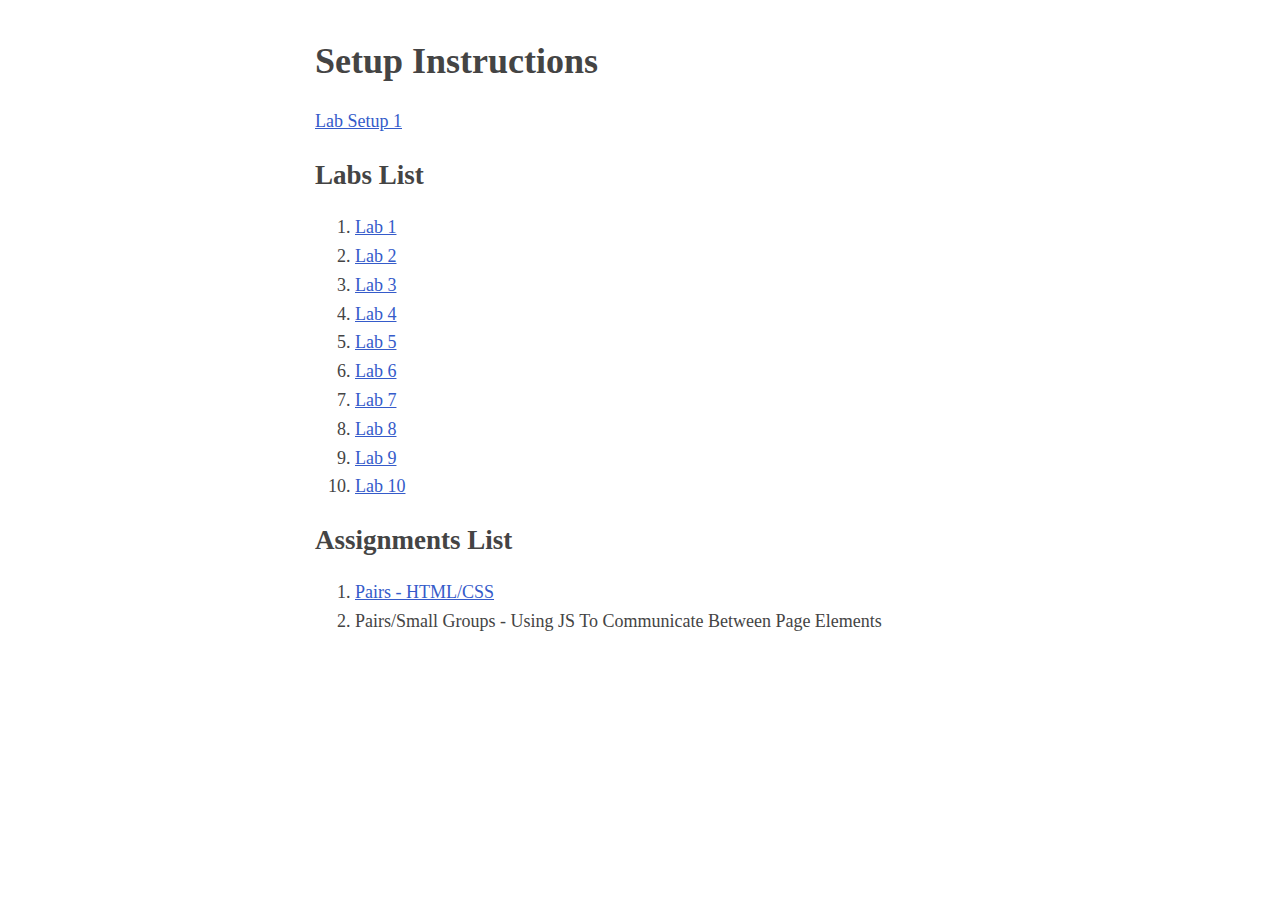
<file: public/index.html>
<html lang="en">
    <head>
        <title>Labs Index</title>
        <link rel="stylesheet" href="base_style.css">
    </head>
    <body>
        <h1>Setup Instructions</h1>
            <a href="setup_instructions.html">Lab Setup 1</a>
        <h2>Labs List</h2>
        <ol>
            <li><a href="/lab_1">Lab 1</a></li>
            <li><a href="/lab_2">Lab 2</a></li>
            <li><a href="/lab_3">Lab 3</a></li>
            <li><a href="/lab_4">Lab 4</a></li>
            <li><a href="/lab_5">Lab 5</a></li>
            <li><a href="/lab_6">Lab 6</a></li>
            <li><a href="/lab_7">Lab 7</a></li>
            <li><a href="/lab_8">Lab 8</a></li>
            <li><a href="/lab_9">Lab 9</a></li>
            <li><a href="/lab_10">Lab 10</a></li>
        </ol>
        <h2>Assignments List</h2>
        <ol>
            <li><a href="/asst-1">Pairs - HTML/CSS</a></li>
            <li>Pairs/Small Groups - Using JS To Communicate Between Page Elements</li>
        </ol>
    </body>
</html>
</file>
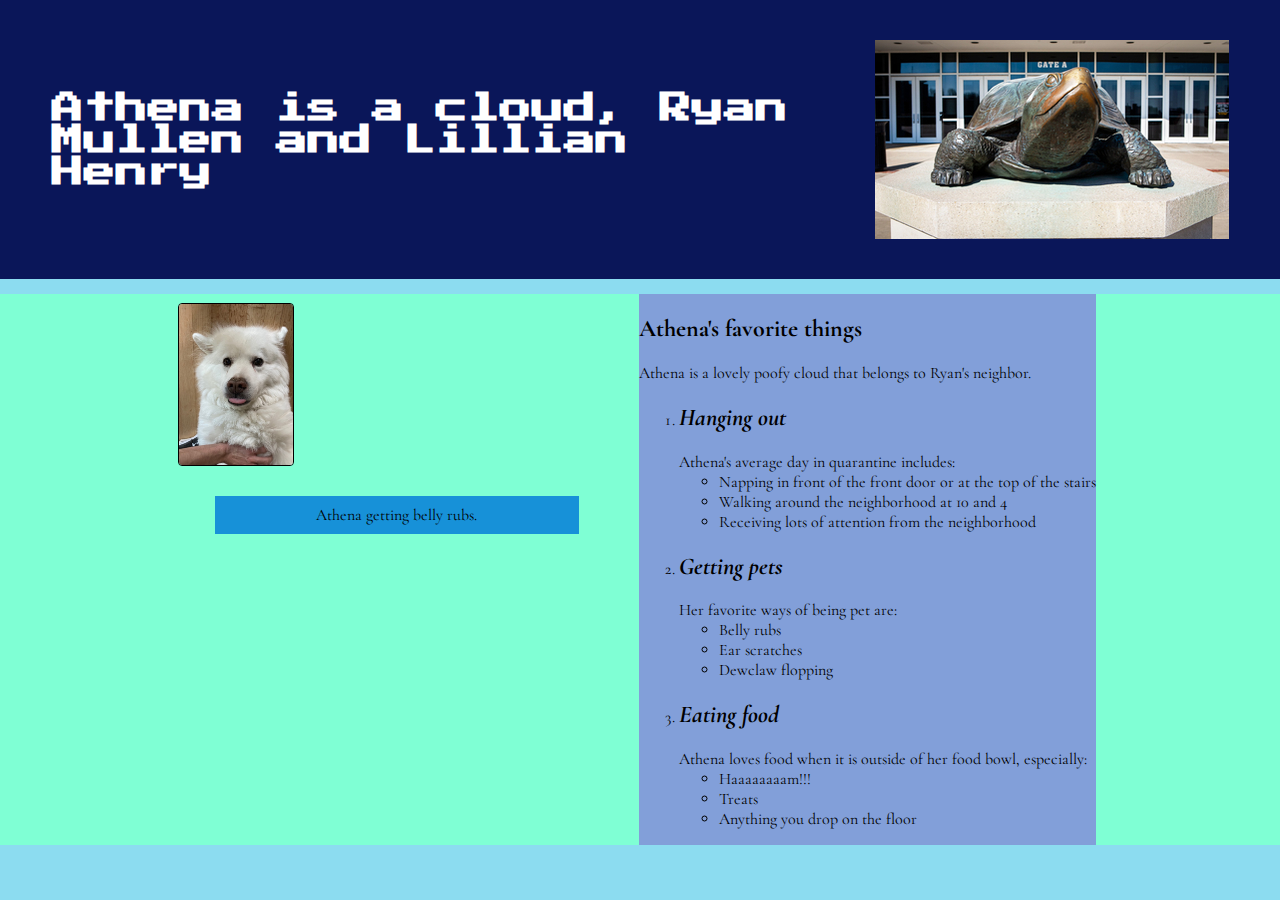
<file: public/asst-1/index.html>
<!DOCTYPE html>

<html lang="en">
  <head>
    <meta charset="utf-8">
    <link rel="stylesheet" href="styles.css">
    <link href="https://fonts.googleapis.com/css2?family=Press+Start+2P&display=swap" rel="stylesheet">
    <link href="https://fonts.googleapis.com/css2?family=Cormorant+Garamond:ital,wght@0,700;1,400&display=swap" rel="stylesheet">
    <title>Assignment 1: Ryan Mullen and Lillian Henry</title>
  </head>

  <body>

    <!-- header div -->
    <div class="header">
      <h1 class="abc">Athena is a cloud, Ryan Mullen and Lillian Henry</h1>
      <img src="asst 1 img.jpg" alt="testudo sculpture" class="testudo">
    </div>
    <!--END OF HEADER-->


    <!-- wrapper div -->
    <div class="wrapper">

      <!-- container div -->
      <div class="container">

        <!-- image and caption -->
        <div class="dog-intro">
          <img src="athena-blep-50.jpg" alt="a cloud getting belly rubs" class="athena-pic">
          <p class="caption">Athena getting belly rubs.</p>
        </div>

        <!-- first block-level div: dog bio -->
        <div class="dog-bio">

          <h2 class="top">Athena's favorite things</h2>

          <p>Athena is a lovely poofy cloud that belongs to Ryan's neighbor.</p> <!--This fixes the 'descriptive passage block' test-->

          <ol class="ordered">
            <li>
              <h2>Hanging out</h2>
              <div class="boof">Athena's average day in quarantine includes:</div> 
              <!-- ^^is this supposed to be a p tag? ^^-->
              <ul class="unordered">
                <li>Napping in front of the front door or at the top of the stairs</li>
                <li>Walking around the neighborhood at 10 and 4</li>
                <li>Receiving lots of attention from the neighborhood</li>
              </ul>

            </li>

            <li>   
              <h2>Getting pets</h2>
              <div class="boof">Her favorite ways of being pet are:</div>
              <ul class="unordered">
                <li>Belly rubs</li>
                <li>Ear scratches</li>
                <li>Dewclaw flopping</li>
              </ul>
            </li>

            <li>
              <h2>Eating food</h2>
              <div class="boof">Athena loves food when it is outside of her food bowl, especially:</div>
              <ul class="unordered">
                <li>Haaaaaaaam!!!</li>
                <li>Treats</li>
                <li>Anything you drop on the floor</li>
              </ul>
            </li>
            
          </ol>

        </div>
        <!-- end dog bio -->

      </div>
      <!-- end container -->

    </div>
    <!-- end wrapper -->

  </body>
</html>
</file>
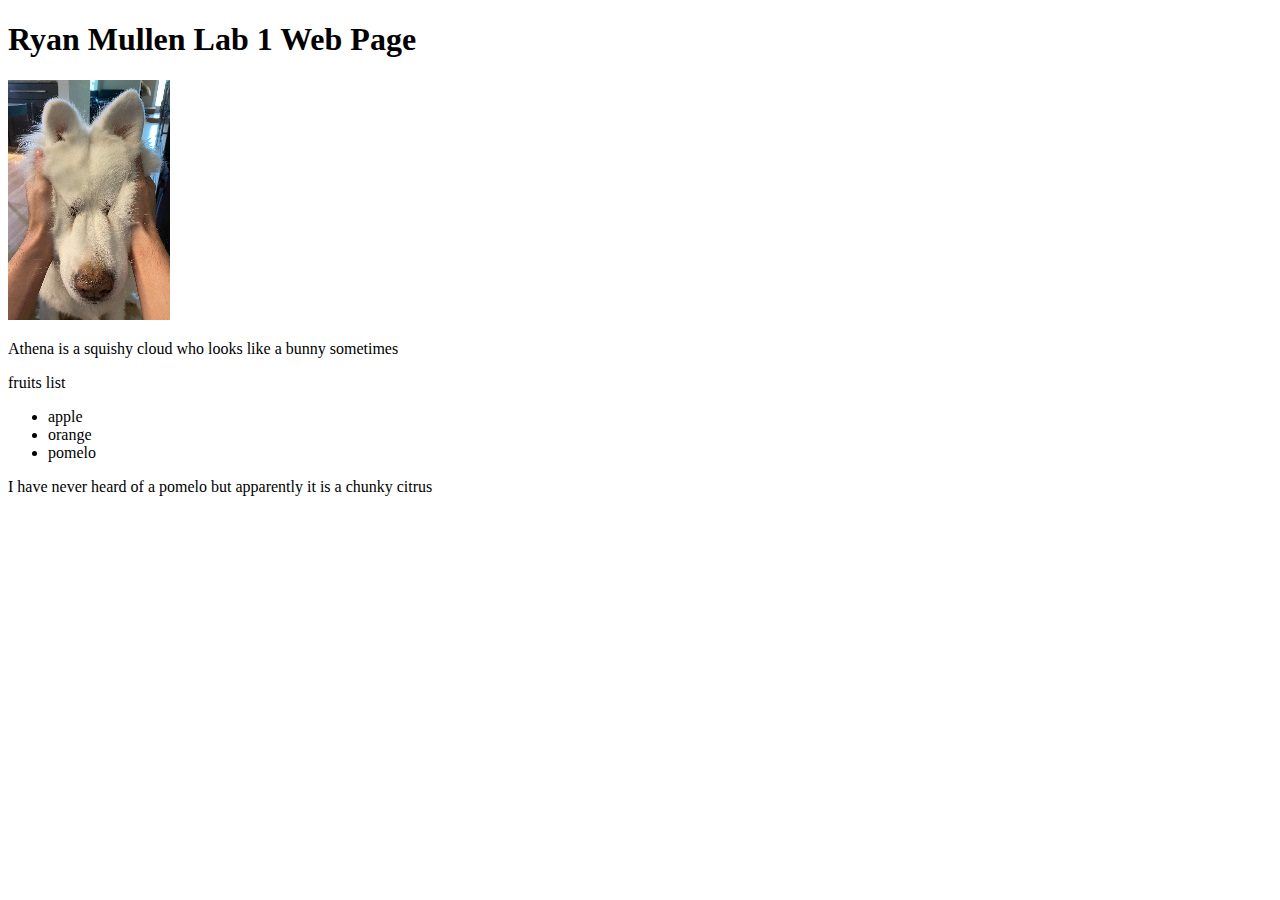
<file: public/lab_1/index.html>
<!DOCTYPE html>
<html lang="en-US">
    <head>
        <meta charset= "utf-8">
        <title>Ryan Mullen's Lab #1</title>
    </head>
    <body>
        <h1>Ryan Mullen Lab 1 Web Page</h1>
        <img src="athena-squishy-377.jpg" alt="Athena has a squishy face">
        <p>Athena is a squishy cloud who looks like a bunny sometimes</p>
        <p>fruits list</p>
            <ul>
                <li>apple</li>
                <li>orange</li>
                <li>pomelo</li>
            </ul>
        <p>I have never heard of a pomelo but apparently it is a chunky citrus</p>
    </body>
</html>
</file>
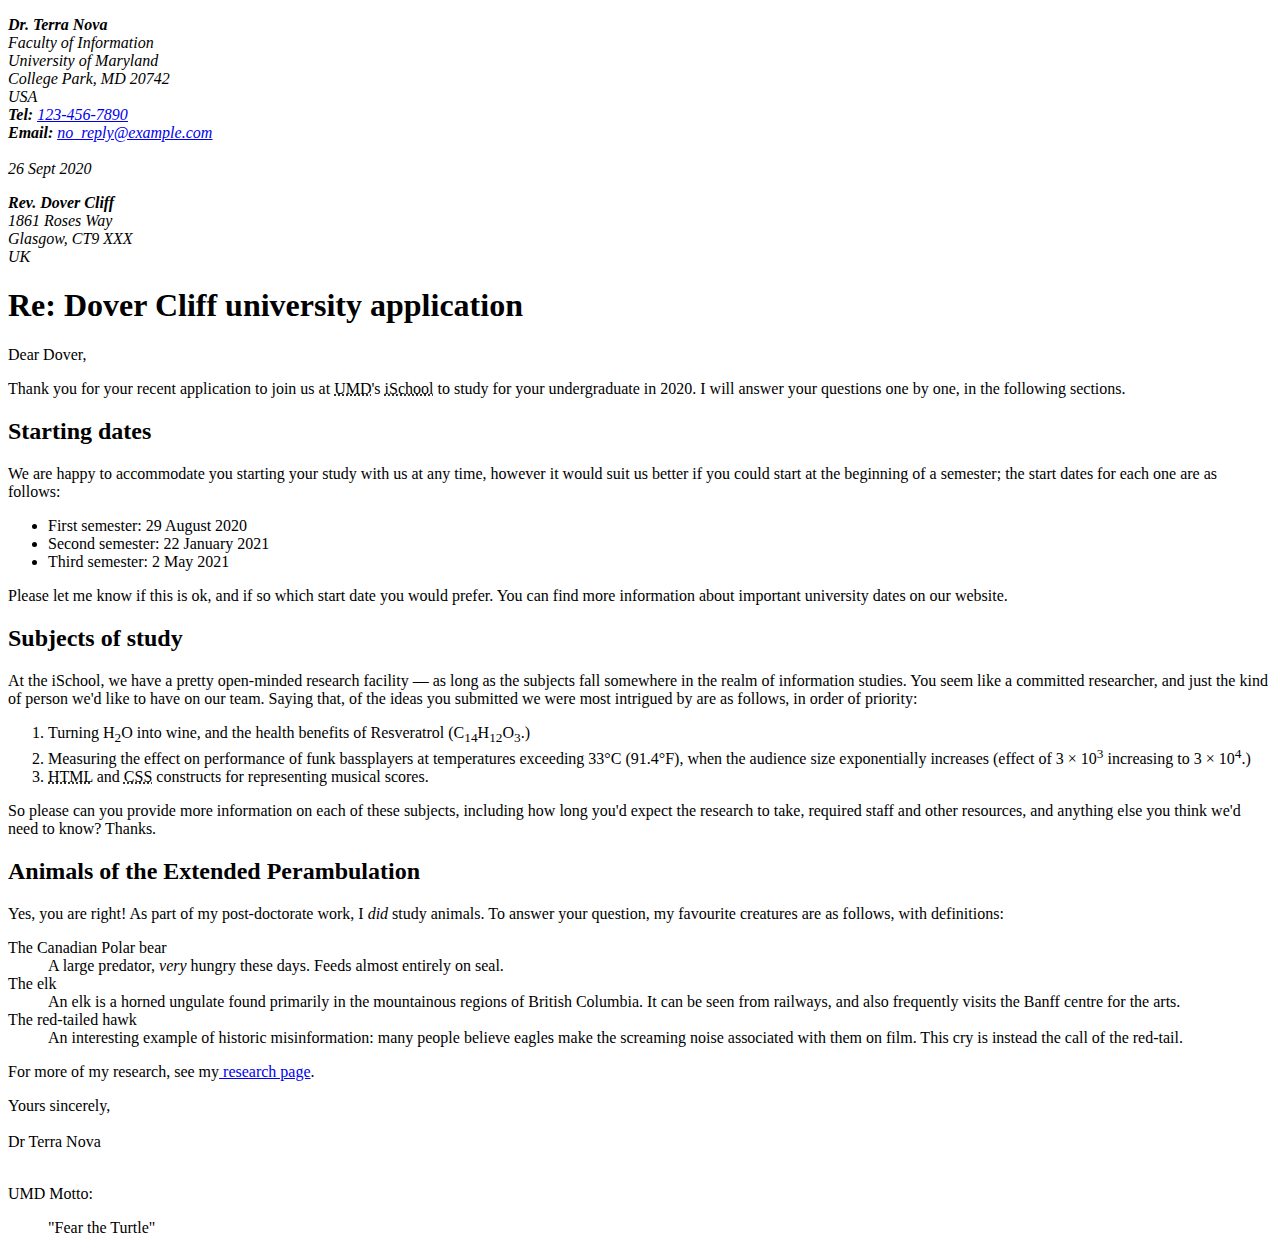
<file: public/lab_2/index.html>
<!DOCTYPE html>
<html lang="en-US">
<head>
    <meta charset="utf-8">
    <meta name="author" content="Ryan Mullen">
    <title>Ryan Mullen Lab 2</title>
</head>


<body>
    <address>
    <p>
        <strong>Dr. Terra Nova</strong><br>
        Faculty of Information<br>
        University of Maryland<br>
        College Park, MD 20742<br>
        USA<br>
        <strong>Tel: </strong><a href="tel:1234567890"><u>123-456-7890</u></a><br>
        <strong>Email: </strong><a href="mailto:no_reply@example.com"><u>no_reply@example.com</u></a><br>
      
     
    <br>
    
    <time datetime="2020-9-26">26 Sept 2020</time> <br>
    </p>
    </address> 
    
    
    <address>
        <p>
        <strong>Rev. Dover Cliff</strong><br>
        1861 Roses Way<br>
        Glasgow, CT9 XXX<br>
        UK<br>
    </p>
    </address>
    

    <h1>Re: Dover Cliff university application</h1>
    
    <p>Dear Dover,</p>
    <p>Thank you for your recent application to join us at <abbr title="University of Maryland">UMD</abbr>'s <abbr title="School of Information Studies">iSchool</abbr> to study for your undergraduate in 2020. I will answer your questions one by one, in the following sections.</p>

    <h2>Starting dates</h2>
    <p>We are happy to accommodate you starting your study with us at any time, however it would suit us better if you could start at the beginning of a semester; the start dates for each one are as follows:
    <ul>
        <li>First semester: <time datetime="2020-8-29">29 August 2020</time></li>
        <li>Second semester: <time datetime="2021-1-22">22 January 2021</time></li>
        <li>Third semester: <time datetime="2021-5-2">2 May 2021</time></li>
    </ul>
    Please let me know if this is ok, and if so which start date you would prefer.

    You can find more information about important university dates on our website.</p>

    <h2>Subjects of study</h2>
    <p>At the iSchool, we have a pretty open-minded research facility — as long as the subjects fall somewhere in the realm of information studies. You seem like a committed researcher, and just the kind of person we'd like to have on our team. Saying that, of the ideas you submitted we were most intrigued by are as follows, in order of priority:</p>

    <ol>
        <li>Turning H<sub>2</sub>O into wine, and the health benefits of Resveratrol (C<sub>14</sub>H<sub>12</sub>O<sub>3</sub>.)</li>
        <li>Measuring the effect on performance of funk bassplayers at temperatures exceeding 33°C (91.4°F), when the audience size exponentially increases (effect of 3 × 10<sup>3</sup> increasing to 3 × 10<sup>4</sup>.)</li>
        <li><abbr title="Hypertext Markup Language">HTML</abbr> and <abbr title="Cascading Style Sheets">CSS</abbr> constructs for representing musical scores.</li>
    </ol>
    
    
    <p>So please can you provide more information on each of these subjects, including how long you'd expect the research to take, required staff and other resources, and anything else you think we'd need to know? Thanks.</p>

    <h2>Animals of the Extended Perambulation</h2>
    <p>Yes, you are right! As part of my post-doctorate work, I <em>did</em> study animals. To answer your question, my favourite creatures are as follows, with definitions:
    
    <dl>
        <dt>The Canadian Polar bear</dt>
        <dd>A large predator, <em>very</em> hungry these days. Feeds almost entirely on seal.</dd>

        <dt>The elk</dt>
        <dd>An elk is a horned ungulate found primarily in the mountainous regions of British Columbia. It can be seen from railways, and also frequently visits the Banff centre for the arts.</dd>

        <dt>The red-tailed hawk</dt>
        <dd>An interesting example of historic misinformation: many people believe eagles make the screaming noise associated with them on film. This cry is instead the call of the red-tail.</dd>
    </dl>
    
    For more of my research, see my<a href="http://umd.edu" title="research page"> research page</a>.</p>
        

    <p>Yours sincerely,<br>
        <br>
    Dr Terra Nova<br>
<br>
<p>UMD Motto:</p>
<blockquote cite="http://umd.edu">"Fear the Turtle"</blockquote>
</p>
</body>

</html>
</file>
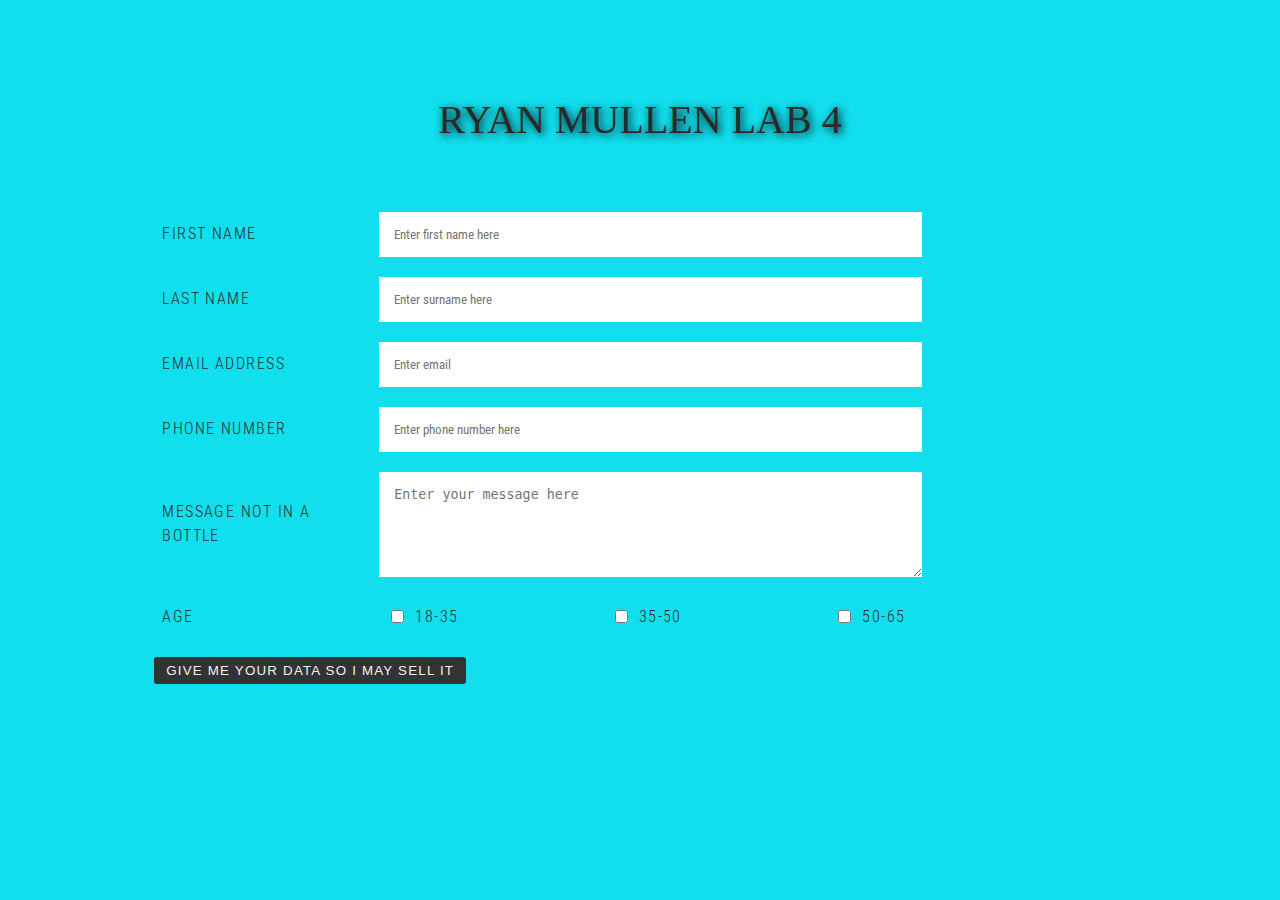
<file: public/lab_4/index.html>
<!DOCTYPE html>
<html lang="en">
  <head>
    <meta charset="utf-8">
    <title>Ryan Mullen Lab 4</title>
    <link href="https://fonts.googleapis.com/css?family=Roboto+Condensed:300|Cinzel+Decorative:700" rel="stylesheet">
    <link href="https://fonts.googleapis.com/css2?family=Grenze+Gotisch:wght@400;900&display=swap" rel="stylesheet">
    
    <link href="styles.css" rel="stylesheet">
  </head>

<body>   
    
    <div class="header">
        <h1>RYAN MULLEN LAB 4</h1>
    </div>       

    <form action="/api" method="post">
    <div class="container">  
        <ul class="flex-outer">
            <!--CITATION: https://webdesign.tutsplus.com/tutorials/building-responsive-forms-with-flexbox--cms-26767-->
            <li>
            <label for="fname">First Name</label>
            <input type="text" name="first-name" id="fname" placeholder="Enter first name here" maxlength="140">
            </li>
            
            <li>
            <label for="lname">Last Name</label>
            <input type="text" name="last-name" id="lname" placeholder="Enter surname here" maxlength="140">
            </li>
            
            <li>
            <label for="email">Email address</label>
            <input type="email" name="email" id="email" placeholder="Enter email">
            </li>

            <li>
            <label for="phone">Phone Number</label>
            <input type="tel" name ="phone" id="phone" placeholder="Enter phone number here">
            </li>

            <li>
            <label for="message">Message not in a bottle</label>
            <textarea rows="5" cols="33" name="message" id="message" placeholder="Enter your message here"></textarea>
            </li>

            <li>
                <p>Age</p>
                <ul class="flex-inner">
                  <li>
                      <input type="checkbox" id="18-35" name="age">
                      <label for="18-35">18-35</label>
                  </li>
                  <li>
                    <input type="checkbox" id="35-50" name="age">
                    <label for="35-50">35-50</label>
                  </li>
                  
                  <li>
                    <input type="checkbox" id="50-65" name="age">
                    <label for="50-65">50-65</label>
                  </li>

                </ul>
              </li>

            <li>
            <button type="submit" id="button" name ="button">GIVE ME YOUR DATA SO I MAY SELL IT</button>
            </li>
        </ul>
        </form>
    </div>
    

</body>
</html>
</file>
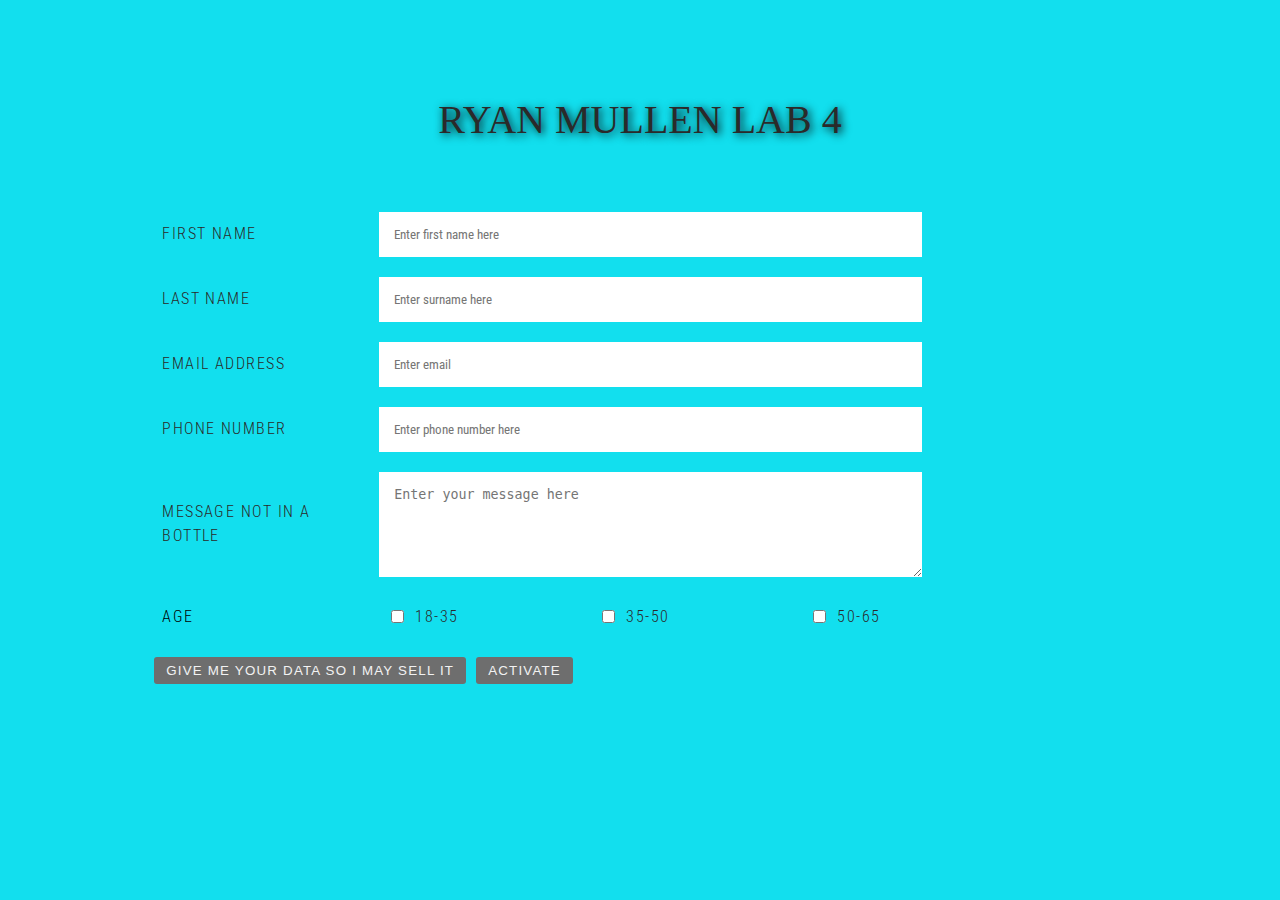
<file: public/lab_5/index.html>
<!DOCTYPE html>
<html lang="en">
  <head>
    <meta charset="utf-8">
    <title>Ryan Mullen Lab 4</title>
    <link href="https://fonts.googleapis.com/css?family=Roboto+Condensed:300|Cinzel+Decorative:700" rel="stylesheet">
    <link href="https://fonts.googleapis.com/css2?family=Grenze+Gotisch:wght@400;900&display=swap" rel="stylesheet">
    <link href="styles.css" rel="stylesheet">
  </head>

<body>   
    
    <div class="header">
        <h1>RYAN MULLEN LAB 4</h1>
    </div>       

    <form action="/api" method="post">
    <div class="container">  
        <ul class="flex-outer">
            <!--CITATION: https://webdesign.tutsplus.com/tutorials/building-responsive-forms-with-flexbox--cms-26767-->
            <li>
            <label for="fname">First Name</label>
            <input type="text" name="first-name" id="fname" placeholder="Enter first name here" maxlength="140">
            </li>
            
            <li>
            <label for="lname">Last Name</label>
            <input type="text" name="last-name" id="lname" placeholder="Enter surname here" maxlength="140">
            </li>
            
            <li>
            <label for="email">Email address</label>
            <input type="email" name="email" id="email" placeholder="Enter email">
            </li>

            <li>
            <label for="phone">Phone Number</label>
            <input type="tel" name ="phone" id="phone" placeholder="Enter phone number here">
            </li>

            <li>
            <label for="message">Message not in a bottle</label>
            <textarea rows="5" cols="33" name="message" id="message" placeholder="Enter your message here"></textarea>
            </li>

            <li>
                <p class="checkbox-list-label">Age</p>
                <ul class="flex-inner">
                  <li>
                      <input type="checkbox" id="18-35" name="age">
                      <label for="18-35">18-35</label>
                  </li>
                  <li>
                    <input type="checkbox" id="35-50" name="age">
                    <label for="35-50">35-50</label>
                  </li>
                  
                  <li>
                    <input type="checkbox" id="50-65" name="age">
                    <label for="50-65">50-65</label>
                  </li>

                </ul>
              </li>

            <li>
            <button class="button"  onClick="submission()" type="submit" id="button" name ="button">GIVE ME YOUR DATA SO I MAY SELL IT</button>
            <button class="button2" onClick="testFunction()" type="button" id="button2" name="button_2">Activate</button>
            </li>
        </ul>
        </form>
    </div>



    <script>
      
    const btn = document.querySelector('button');
    const head1 = document.querySelector('h1');
    const fruit = document.querySelector(".checkbox-list-label");
    const flexOut = document.querySelector(".flex-outer");
    const bigFruit = document.querySelectorAll(".flex-inner label");
    const fruitArr = Array.from(bigFruit);
    const pageTitle = document.querySelector('title');
    /* move stuff to Activate function */
    /* or just keep it here, who cares*/
      function testFunction() {
        fetch('/api')
        .then((response) => response.text())
        .then((response) => {
           console.log(response);
        })
        document.body.style.backgroundColor = "#0080ff";
        pageTitle.innerHTML = "Ryan Mullen, Lab 5";
        head1.innerHTML = "Lab 5 for Ryan Mullen";
        head1.style.fontFamily = "Cinzel Decorative";
        
        flexOut.style = "Margin: 0px auto;";
        flexOut.style.marginRight = "101.75px";
        flexOut.style.marginLeft = flexOut.style.marginRight;
        
        
        fruit.innerHTML = "Fruits";

        fruitArr.forEach(fruit => {
          fruitArr[0].innerHTML = "Watermelon";
          fruitArr[1].innerHTML = "Honeydew";
          fruitArr[2].innerHTML = "Durian";
        });


    }

      function submission(){
        let a = document.getElementById("fname").value;
        let b = document.getElementById("lname").value;
        let c = document.getElementById("email").value;
        let d = document.getElementById("phone").value;
        let e = document.getElementById("message").value;
        console.log(a);
        console.log(b);
        console.log(c);
        console.log(d);
        console.log(e);
      }

  </script>
    
</body>
</html>
</file>
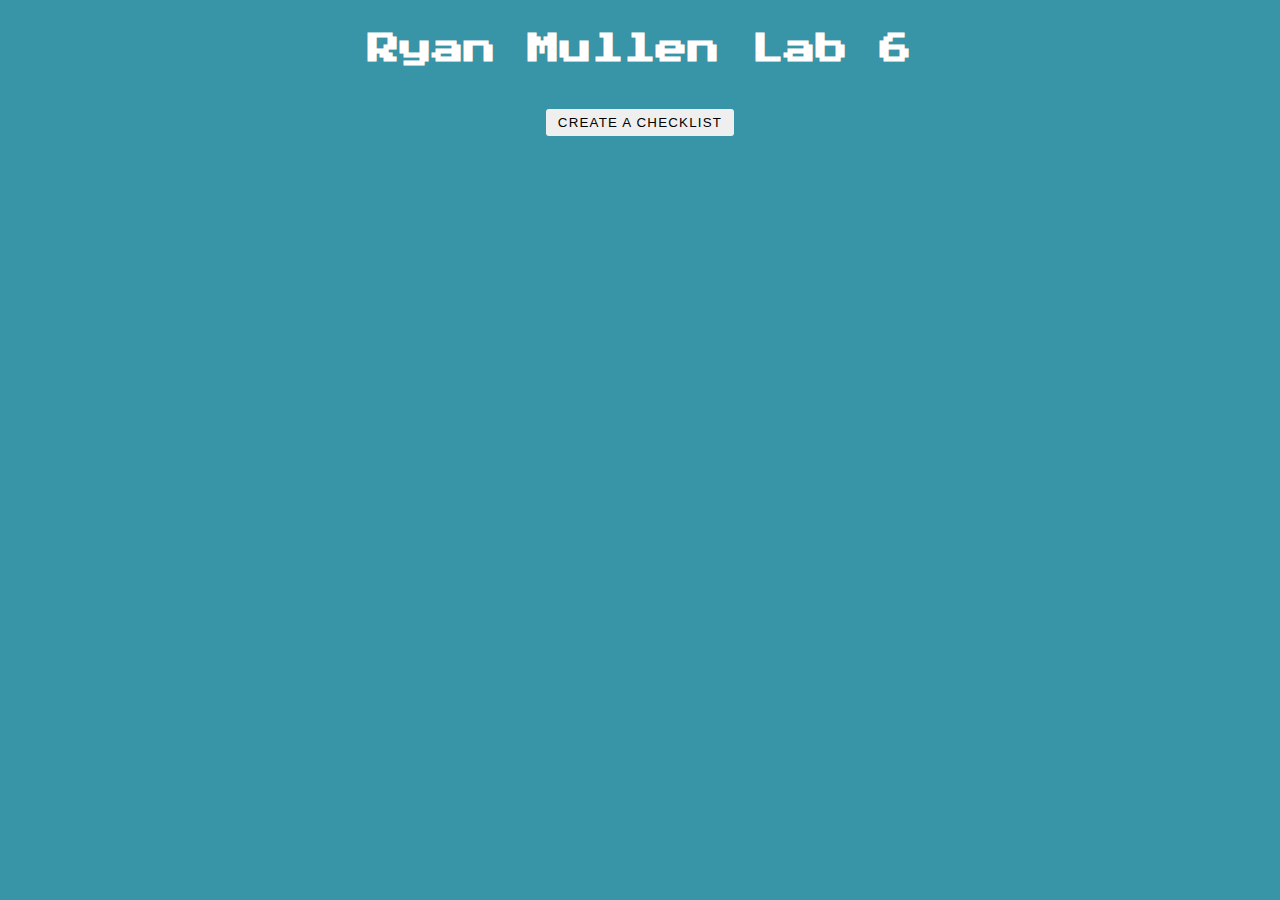
<file: public/lab_6/index.html>
<!DOCTYPE html>
<html lang="en">
  <head>
    <title>Ryan Mullen Lab 6</title>
    <link rel="stylesheet" type="text/css" href="styles.css" />
    <link href="https://fonts.googleapis.com/css2?family=Press+Start+2P&display=swap" rel="stylesheet">
    <script
      src="https://code.jquery.com/jquery-3.5.1.slim.min.js"
      integrity="sha256-4+XzXVhsDmqanXGHaHvgh1gMQKX40OUvDEBTu8JcmNs="
      crossorigin="anonymous"
    ></script>
  </head>


  <body>
    <div class = "header">
      <h1>Ryan Mullen Lab 6</h1>
    </div>

    <div class="wrapper">
      <div class="container flex-outer">
        <div class="header">
        </div>
        <form>
          <button
            type="submit"
            class="submitButton"
            name="submitButton"
          >Create A Checklist</button>
        </form>
      </div>
    </div>
    <script src="script.js"></script>
  </body>


</html>
</file>
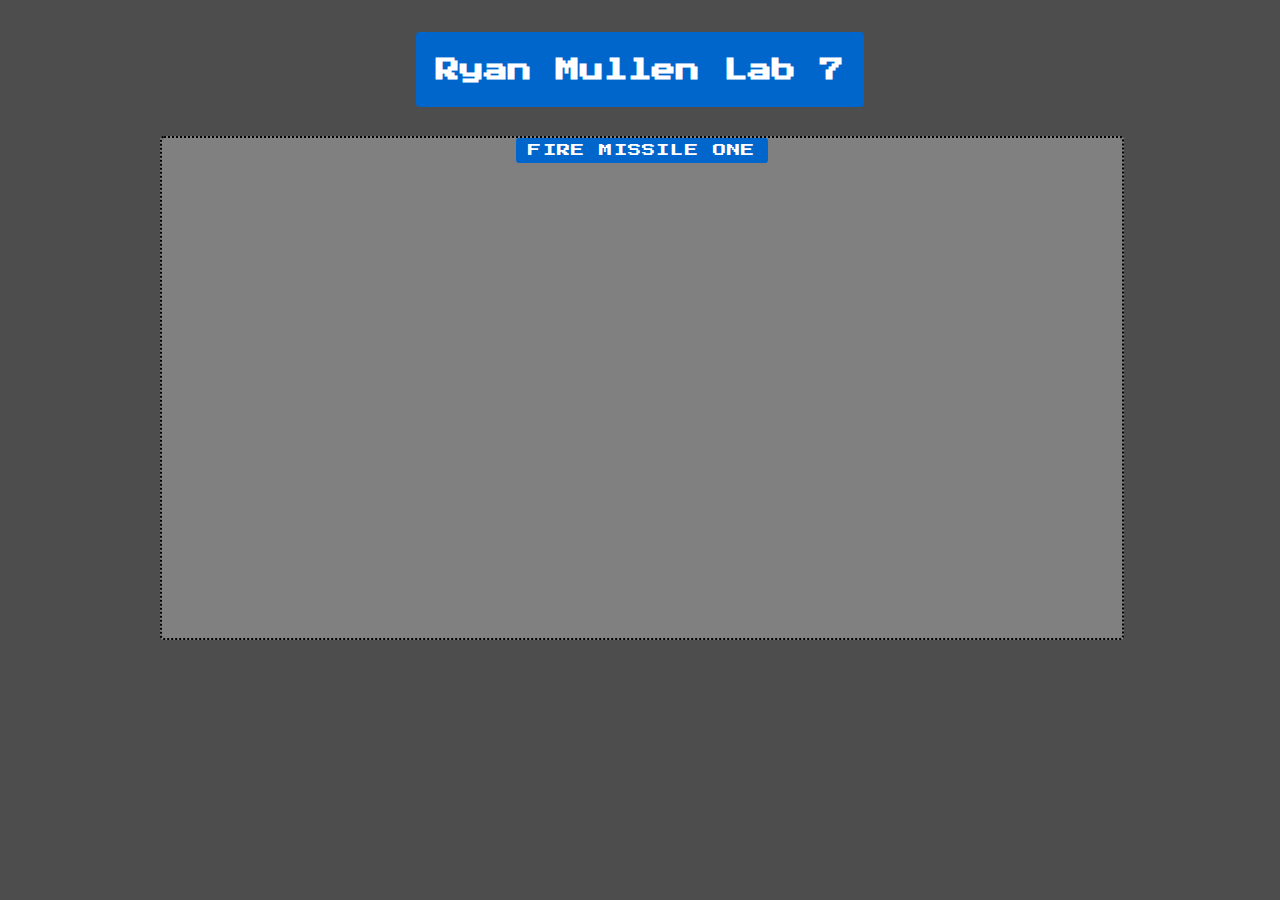
<file: public/lab_7/index.html>
<!DOCTYPE html>
<!--
    - set this up as an HTML page with correct wrapper and container
    - this is to make sure your chart isn't Huge when it appears
    - Import your stylesheet in the head
    - Import your bar chart from https://canvasjs.com/html5-javascript-bar-chart/
    - Import script.js before your body closing tag
    - add a div with an id of chartContainer


    - TRY THIS: type "doc" at the top of this file and press "tab" for Emmet autocomplete support
-->

<html lang="en">
<head>
    <meta charset="UTF-8">
    <meta name="viewport" content="width=device-width, initial-scale=1.0">
    <title>Ryan Mullen Lab 7</title>
    <link rel="stylesheet" type="text/css" href="styles.css">
    <link href="https://fonts.googleapis.com/css2?family=Press+Start+2P&display=swap" rel="stylesheet">
    <script
        src="https://code.jquery.com/jquery-3.5.1.slim.min.js"
        integrity="sha256-4+XzXVhsDmqanXGHaHvgh1gMQKX40OUvDEBTu8JcmNs="
        crossorigin="anonymous"
    ></script>
</head>


<body>
    <div class="header">
        <h1>Ryan Mullen Lab 7</h1>
    </div>
    <div class="wrapper">
        <div class="container flex-outer">
            <div class="canvasjs-chart-canvas" id="chartContainer">
                <!--chart stuff happens here-->
                <form>
                    <button
                      type="submit"
                      class="submitButton"
                      name="submitButton"
                    >FIRE MISSILE ONE</button>
                  </form>
            </div>
        </div>
    </div>
    <script src="canvasjs.min.js"></script>
    <script src="script.js"></script>
</body>
</html>
</file>
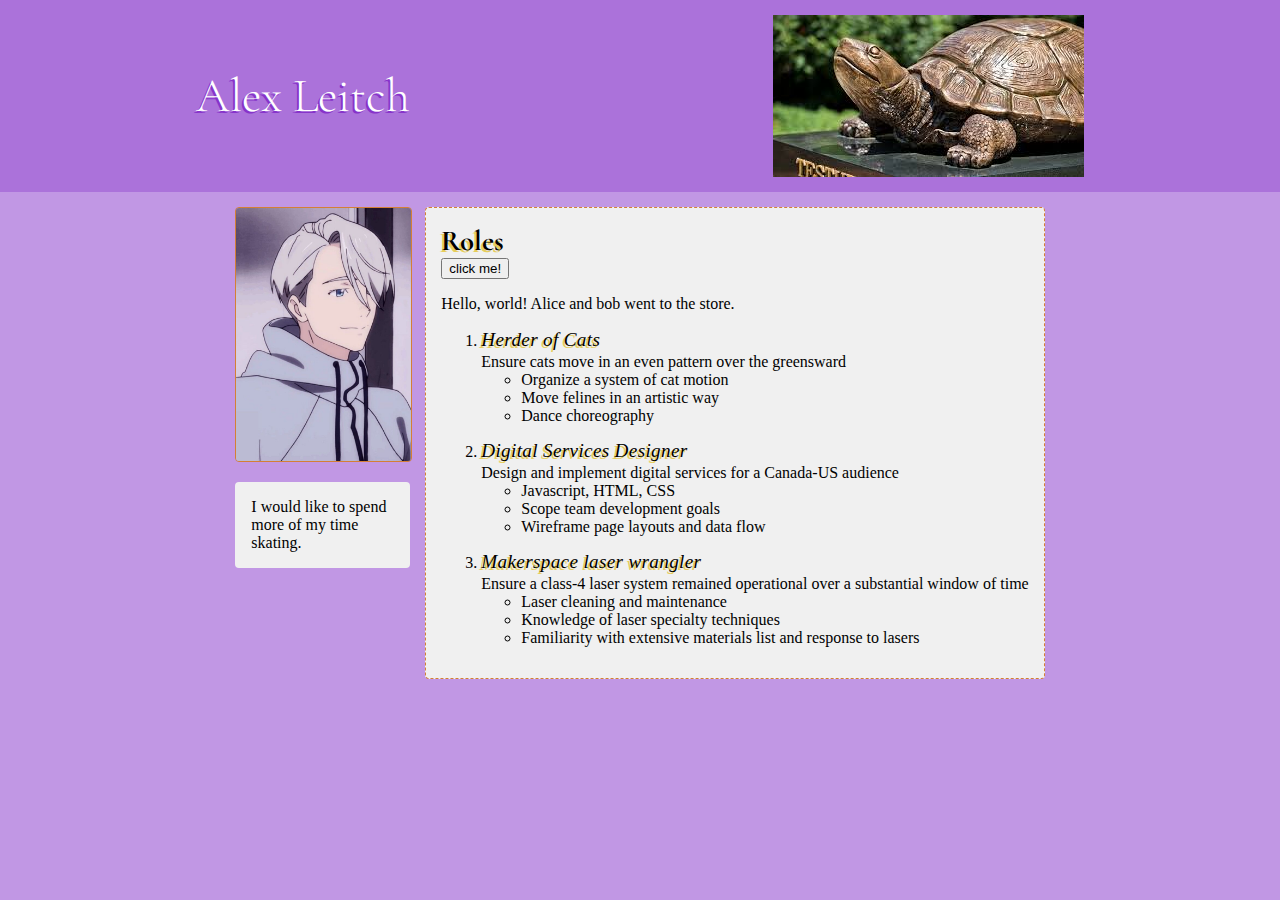
<file: public/answer_key/asst-1/index.html>
<!DOCTYPE html>
<html lang="en">

<head>
    <title>Alex Leitch demo resume</title>
    <link rel="stylesheet" type="text/css" href="styles.css" />
    <link href="https://fonts.googleapis.com/css2?family=Cormorant+Garamond:ital,wght@0,300;1,600&family=Sansita+Swashed:wght@300;700&display=swap" rel="stylesheet">
</head>

<body>
    <div class="header">
        <h1>Alex Leitch</h1>
        <img class="logo" src="testudo.jpeg" alt="The UMD tortoise"/>
    </div>
    <div class="wrapper">
        <div class="container">
            <div class="one">
                <img class="image" src="viktor.jpg" alt="Viktor, a character from Yuri on Ice"/>
                <p>I would like to spend more of my time skating.</p>
            </div>
            <div class="two">
                <h2 class="rolesTitle">Roles</h2>
                <button type="button" onclick="clickMe()">click me!</button>
                <p>
                    Hello, world! Alice and bob went to the store.
                </p>
                <ol>
                    <li>
                        <h2 class="jobtitle">Herder of Cats</h2>
                        <div class="jobdesc">Ensure cats move in an even pattern over the greensward</div>
                        <ul class="resp">
                            <li>Organize a system of cat motion</li>
                            <li>Move felines in an artistic way</li>
                            <li>Dance choreography</li>
                        </ul>
                    </li>
                    <li>
                        <h2 class="jobtitle">Digital Services Designer</h2>
                        <div class="jobdesc">Design and implement digital services for a Canada-US audience</div>
                        <ul class="resp">
                            <li>Javascript, HTML, CSS</li>
                            <li>Scope team development goals</li>
                            <li>Wireframe page layouts and data flow</li>
                        </ul>
                    </li>
                    <li>
                        <h2 class="jobtitle">Makerspace laser wrangler</h2>
                        <div class="jobdesc">Ensure a class-4 laser system remained operational over a substantial
                            window of
                            time</div>
                        <ul class="resp">
                            <li>Laser cleaning and maintenance</li>
                            <li>Knowledge of laser specialty techniques</li>
                            <li>Familiarity with extensive materials list and response to lasers</li>
                        </ul>
                    </li>
                </ol>

            </div>
        </div>
    </div>
    <script>
        function clickMe() {
            const RolesHeader = document.querySelector('.rolesTitle');
            console.log(RolesHeader);
            RolesHeader.innerHTML ="<h3>Hello World </h3>";
        }
    </script>
</body>

</html>
</file>
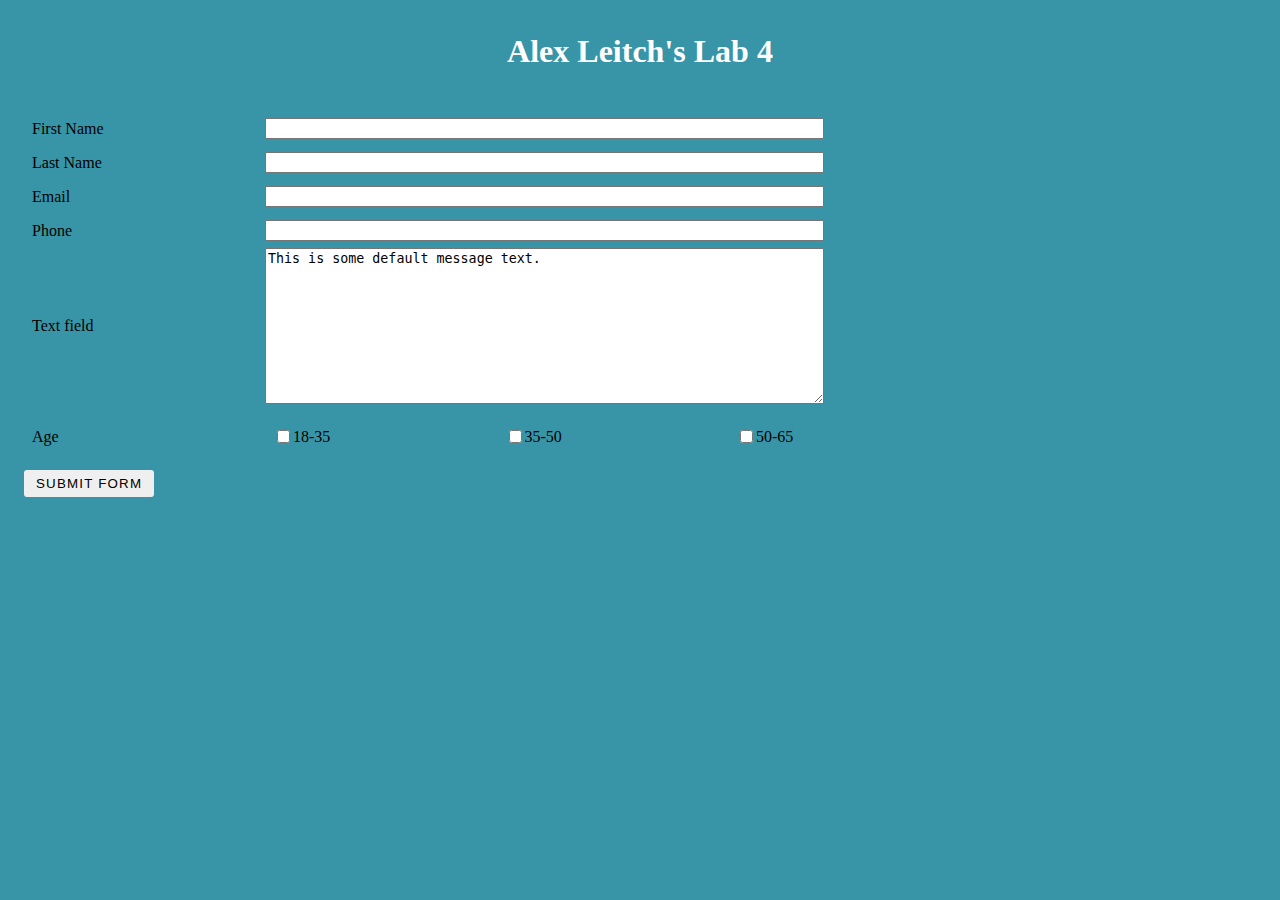
<file: public/answer_key/lab_4/index.html>
<!DOCTYPE html>
<html lang="en">
<head>
    <title>Alex Leitch's Lab 4</title>
    <link rel="stylesheet" type="text/css" href="styles.css" />
</head>
<body>
    <div class="wrapper">
        <div class="container">
            <div class="header">
                <h1>Alex Leitch's Lab 4</h1>
            </div>
            <form action="/api" method="post">
                <ul class="flex-outer">
                    <li><label for="fname">First Name</label>
                        <input type="text" name="first-name" id="fname"></li>
                    <li><label for="lname">Last Name</label>
                        <input type="text" name="last-name" id="lname"></li>
                    <li><label for="email">Email</label>
                        <input type="email" name="email" id="email"></li>
                    <li><label for="phone">Phone</label>
                        <input type="tel" name="phone" id="phone"></li>
                    <li><label for="message">Text field</label>
                        <textarea name="message" id="message" cols="33" rows="10">This is some default message text.</textarea></li>
                    <li>
                        <p>
                            Age
                        </p>
                        <ul class='flex-inner'>
                            <li><input type="checkbox" id="eighteen-thirtyfive" name="age">
                                <label for="eighteen-thirtyfive">18-35</label></li>
                            <li><input type="checkbox" id="thirtyfive-fifty" name="age">
                                <label for="thirtyfive-fifty">35-50</label></li>
                            <li><input type="checkbox" id="fifty-sixtyfive" name="age">
                                <label for="fifty-sixtyfive">50-65</label></li>
                        </ul>
                    </li>
                    <li>
                        <button class="button" id="submit_button" name="submit_button" type="submit">Submit form</button>
                    </li>
                </ul>
            </form>
        </div>
    </div>
</body>
</html>
</file>
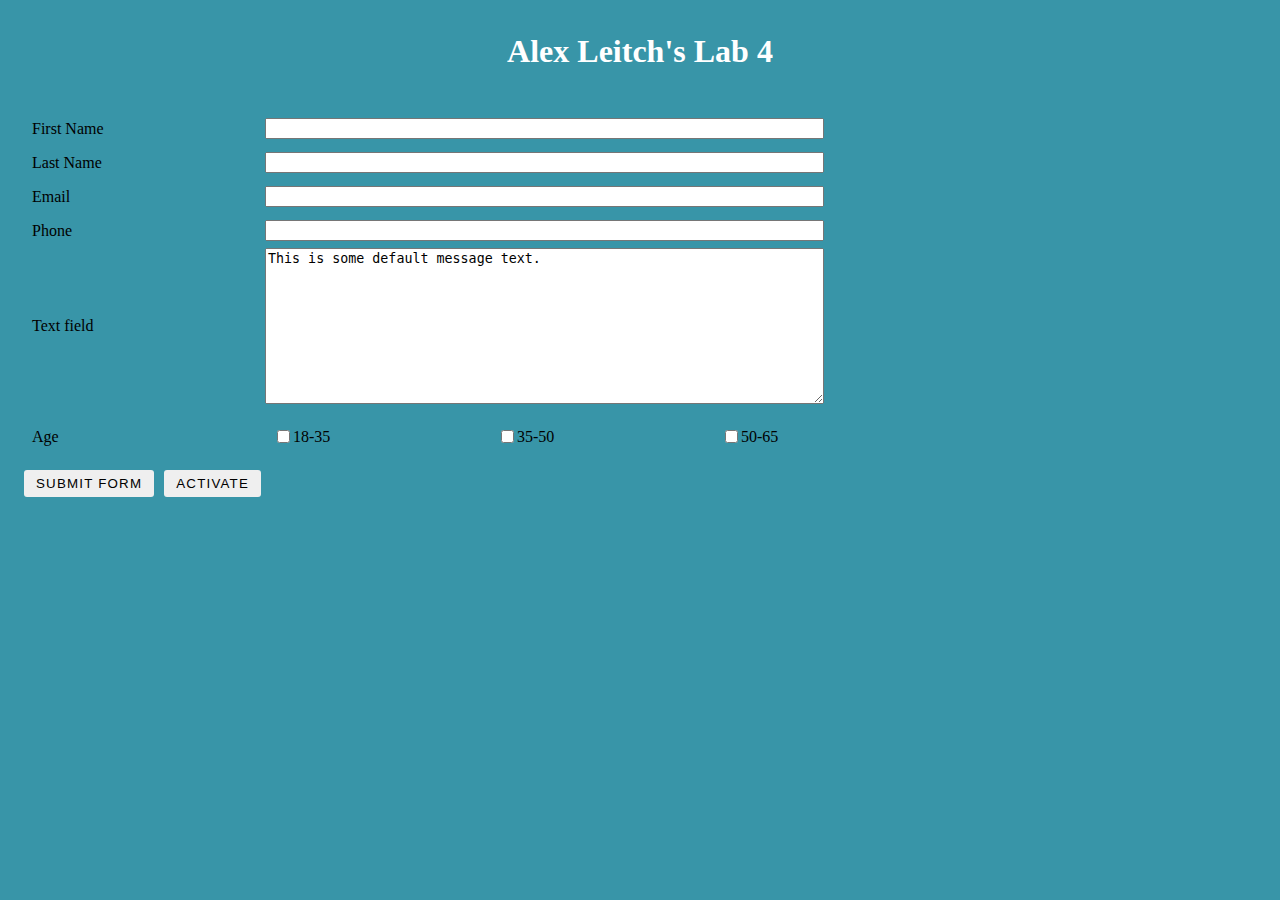
<file: public/answer_key/lab_5/index.html>
<!DOCTYPE html>
<html lang="en">
<head>
    <title>Alex Leitch's Lab 4</title>
    <link rel="stylesheet" type="text/css" href="styles.css" />
</head>
<body>
    <div class="wrapper">
        <div class="container">
            <div class="header">
                <h1>Alex Leitch's Lab 4</h1>
            </div>
            <form action="/api" method="post">
                <ul class="flex-outer">
                    <li><label for="fname">First Name</label>
                        <input type="text" name="first-name" id="fname"></li>
                    <li><label for="lname">Last Name</label>
                        <input type="text" name="last-name" id="lname"></li>
                    <li><label for="email">Email</label>
                        <input type="email" name="email" id="email"></li>
                    <li><label for="phone">Phone</label>
                        <input type="tel" name="phone" id="phone"></li>
                    <li><label for="message">Text field</label>
                        <textarea name="message" id="message" cols="33" rows="10">This is some default message text.</textarea></li>
                    <li>
                        <p class="checkbox-list-label">
                            Age
                        </p>
                        <ul class='flex-inner'>
                            <li><input type="checkbox" id="eighteen-thirtyfive" name="age">
                                <label for="eighteen-thirtyfive">18-35</label></li>
                            <li><input type="checkbox" id="thirtyfive-fifty" name="age">
                                <label for="thirtyfive-fifty">35-50</label></li>
                            <li><input type="checkbox" id="fifty-sixtyfive" name="age">
                                <label for="fifty-sixtyfive">50-65</label></li>
                        </ul>
                    </li>
                    <li>
                        <button class="button" id="submit_button" name="submit_button" type="submit">Submit form</button>
                        <button onclick="testFunction()" id="activate_button" class="button" name="activate_button" type="button">Activate</button>
                    </li>
                </ul>
            </form>
        </div>
    </div>
    <script>
        function testFunction() {
            fetch('/api')
            .then((response) => response.text())
            .then((response) => {

                console.log(response);
                const header = document.querySelector('h1')
                const title = document.querySelector('title')
                header.innerText = response;
                title.innerText = response;
                const body = document.querySelector('body')
                body.style.backgroundColor = '#fcba03';
                const form = document.querySelector('.flex-outer');
                form.style.margin = '0 auto';
                const age = document.querySelector('.flex-outer li p');
                age.innerText = "Fruits";
                const fruits = ['kiwi','dragonfruit','pomelo'];
                const checks = document.querySelectorAll('.flex-inner label')
                console.log(checks.length, checks[0]);
                checks.forEach(((check, i) => {
                    console.log(check, i);
                    check.innerText = fruits[i];
                }))
            })
        }
    </script>
</body>
</html>
</file>
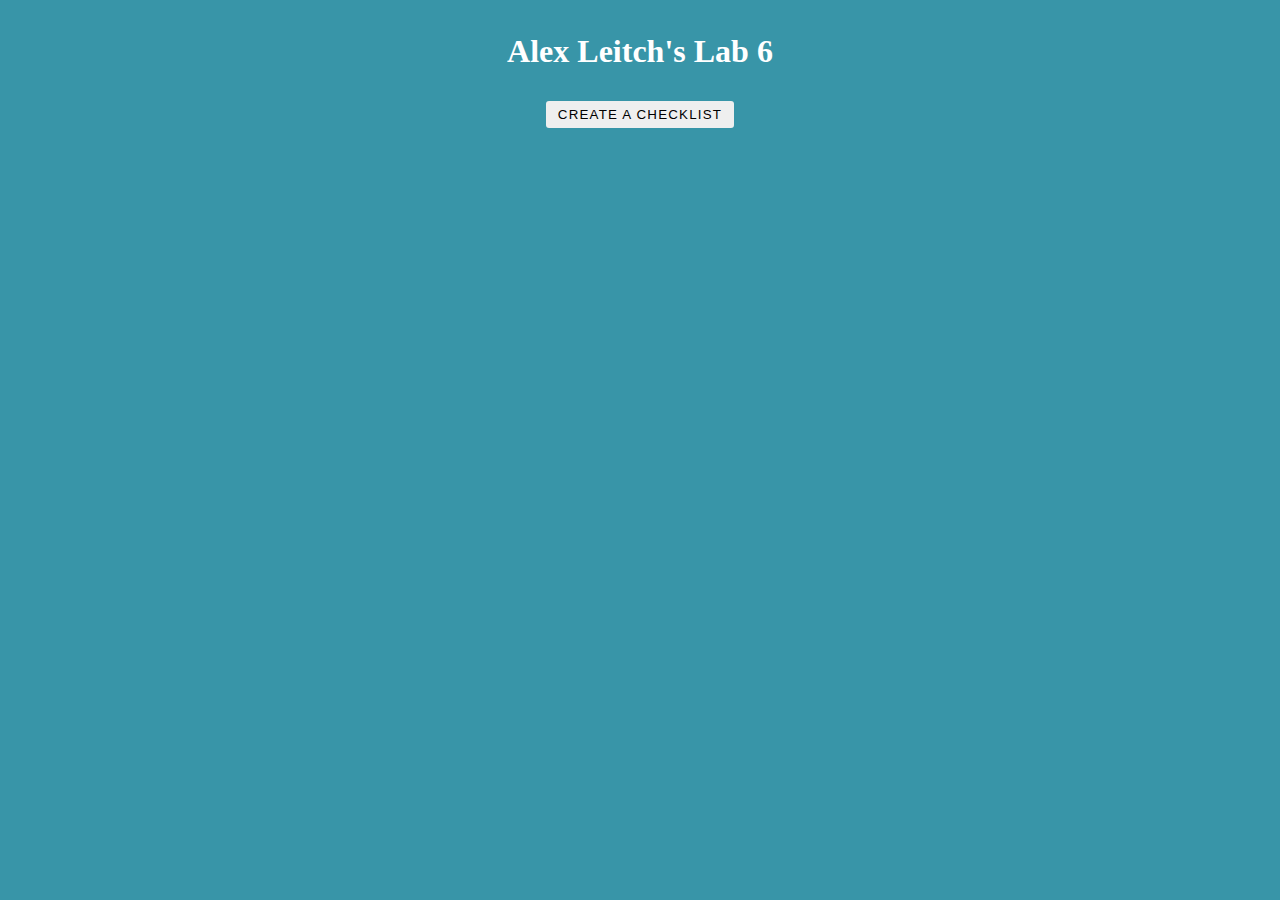
<file: public/answer_key/lab_6/index.html>
<!DOCTYPE html>
<html lang="en">
  <head>
    <title>Alex Leitch's Lab 6</title>
    <link rel="stylesheet" type="text/css" href="styles.css" />
    <script
      src="https://code.jquery.com/jquery-3.5.1.slim.min.js"
      integrity="sha256-4+XzXVhsDmqanXGHaHvgh1gMQKX40OUvDEBTu8JcmNs="
      crossorigin="anonymous"
    ></script>
  </head>
  <body>
    <div class="wrapper">
      <div class="container flex-outer">
        <div class="header">
          <h1>Alex Leitch's Lab 6</h1>
        </div>
        <form>
          <button
            type="submit"
            class="submitButton"
            name="submitButton"
          >Create A Checklist</button>
        </form>
      </div>
    </div>
    <script src="script.js"></script>
  </body>
</html>
</file>
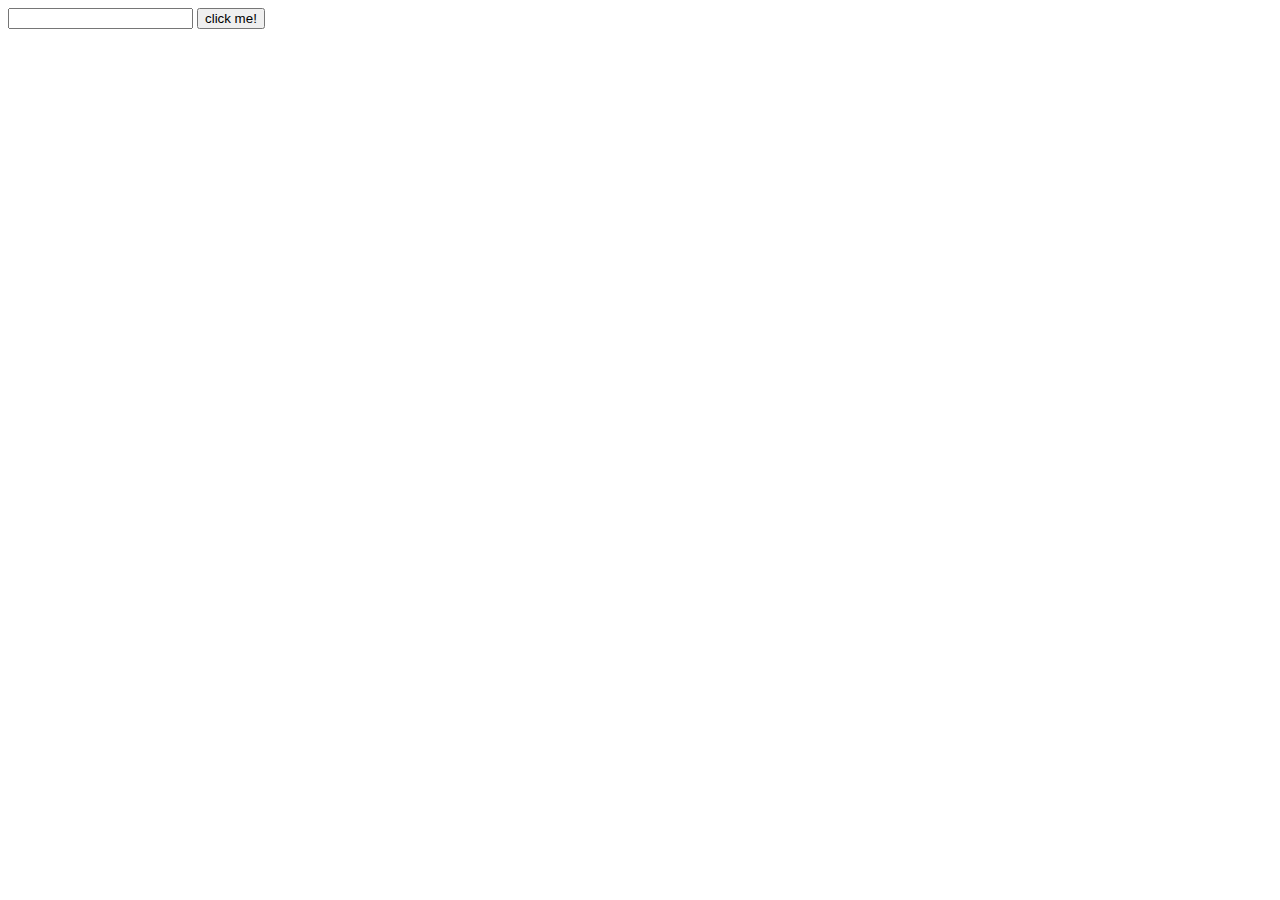
<file: public/demos/lab_4/index.html>
<html><head><title>TestThisLab</title></head>
<body>
    <form action="/api" method="post">
        <input type="text" name="name">
        <button type="submit">click me!</button>
    </form>
</body></html>
</file>
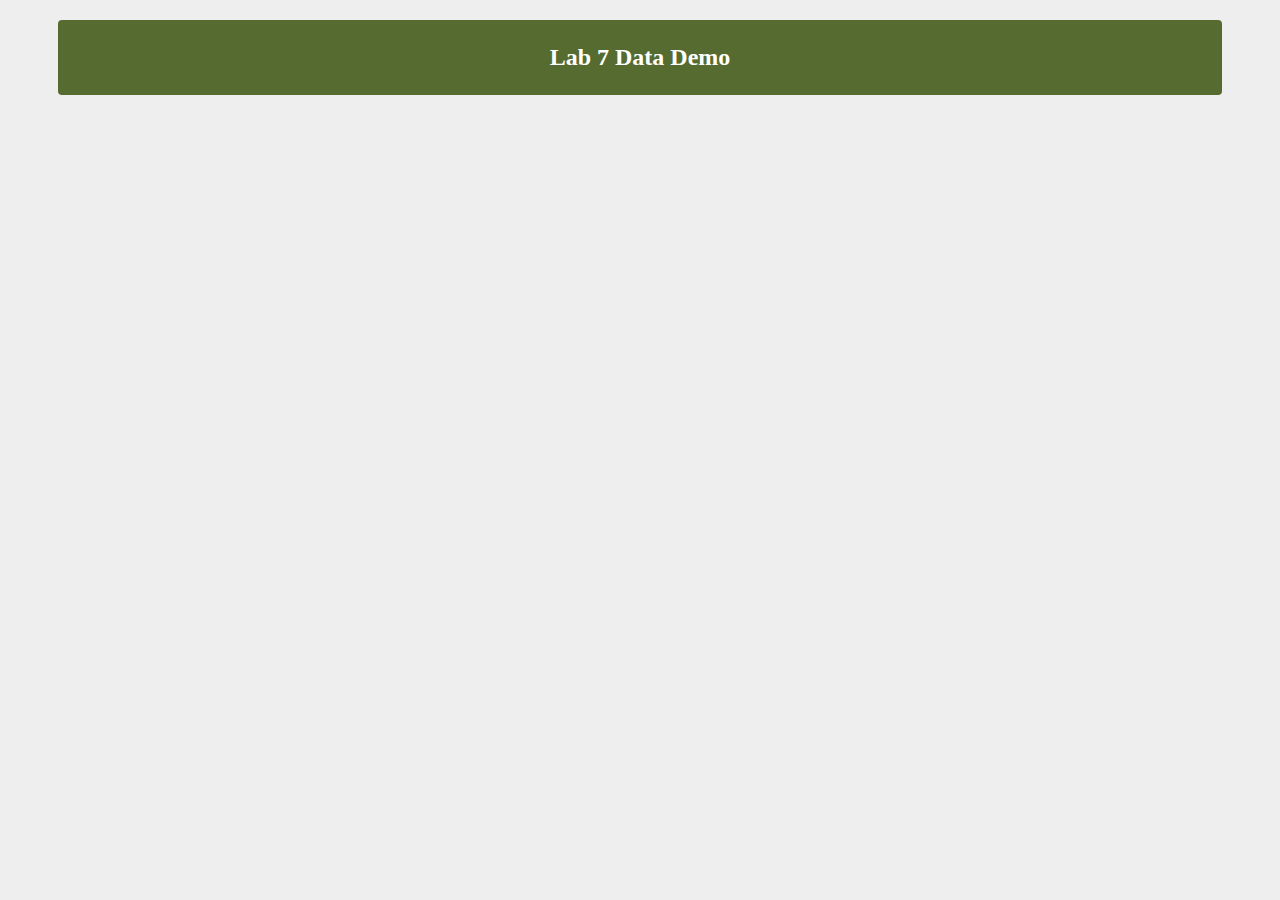
<file: public/demos/lab_7/index.html>
<html lang="en">
  <head>
    <meta charset="UTF-8" />
    <meta name="viewport" content="width=device-width, initial-scale=1.0" />
    <title>Lab 7 Data Demo</title>
    <script
      src="https://code.jquery.com/jquery-3.5.1.slim.min.js"
      integrity="sha256-4+XzXVhsDmqanXGHaHvgh1gMQKX40OUvDEBTu8JcmNs="
      crossorigin="anonymous"
    ></script>
    <link rel="stylesheet" type="text/css" href="styles.css" />
  </head>
  <body>
    <h1>Lab 7 Data Demo</h1>

    <script src="script.js"></script>
  </body>
</html>
</file>
<file: public/base_style.css>
body {
  margin: 40px auto;
  max-width: 650px;
  line-height: 1.6;
  font-size: 18px;
  color: #444;
  padding: 0 10px;
}
h1,
h2,
h3 {
  line-height: 1.2;
}
a {
color: rgb(53 91 202);
}

a:visited{
    color:rgb(133 101 255);
}
</file>
<file: public/asst-1/styles.css>
/*

requirements:

 - style ONLY with class names
 - use flexbox, padding, and margins

 - NO ID TAGS
 - NO ELEMENT TAGS
 - NO CLEARS
 - NO FLOATS

*/



/* FROM SCRATCH */
@media screen and (min-width: 1000px){
    article{
        padding: 1rem 3rem;
    }
}

html, body {
    background-color: #8cdcf0;
    margin: 0;
}

.header {
    background-color: #0a1659;
    font-family: 'Press Start 2P', serif;
    color: #ffffff;
    margin-bottom: 15px;
    padding: 15px;
    display: flex;
    flex-direction: row;
    flex-wrap: wrap;
    align-items: center;
    justify-content: space-around;
}

.abc{
    max-width: 60%;
}

.testudo {
    margin: 2% 0 2%;
    border-width: 1px;
}

.wrapper{
    background-color: aquamarine;
    display: flex;
    justify-content: center;
    align-items: center;
}

.container {
    max-width: 960px;
    display: flex;
    flex-wrap: wrap;
    align-items: flex-start;
    justify-content: center;
}

.athena-pic {
    border-radius: 4px;
    border-width: 1px;
    border-style: solid;
    width: 25%;
    height: auto;
    margin: 2%;
}

.ordered > li > h2 {
    font-style: italic;
}


.dog-bio {
    font-family: 'Cormorant Garamond', serif;
    flex-wrap: wrap;
    background-color: #829FD9;
}

.dog-intro {
    margin-right: 15px;
    align-content: center;
}

.caption {
    background-color: #1791d8;
    text-align: center;
    padding: 2%;
    margin-right: 10%;
    margin-left: 10%;
    border: 4px black;
}

/* < 1000 */
@media screen and (max-width: 1000px) {
    .container{
        justify-content: center;
    }

    .dog-intro {
        font-family: 'Cormorant Garamond';
        margin-right: 15px;
        align-items: flex-start;
        justify-content: space-between;
        flex: 1 0 auto;
        flex-direction: column;
        margin-right: 0px;
    }
}

@media screen and (min-width: 1001px) {
    .container {
        font-family: 'Cormorant Garamond';
        margin-right: 15px;
        align-items: flex-start;
        justify-content: space-between;
    }
}

/* body will be palatino
h1, h2 {
    margin: 0;
    padding: 0;
    font-family: 'Cormorant Garamond', serif;
    font-weight: 700;
}

p {
    font-style: italic;
    font-weight: 400;
}

/* ----- color palette ----- */
/*   dark blue:   #230A59    */
/*   mid blue:    #3E38F2    */
/*   light blue:  #5C73F2    */
/*   pale blue:   #829FD9    */
/*   white:       #FFFFFF    */

/* -------------------- fonts -------------------- */
/*  font-family: 'Press Start 2P', cursive         */
/*  font-family: 'Cormorant Garamond', serif       */
/*                Regular 400 Italic, Bold 700     */
/*  Headers bold, text italic                      */
</file>
<file: public/lab_4/styles.css>
/* || General setup */

html, body {
    margin: 0;
    padding: 0;
  }
  
  html {
    font-size: 10px;
  
  }
  
  body {
    font: normal 18px/1.5 "Fira Sans", "Helvetica Neue", sans-serif;
    
    background-color: #12dfee;
    padding: 50px 0;
  }

  .container {
    width: 80%;
    max-width: 1200px;
    margin: 0 auto;
  }

  .container * {
    box-sizing: border-box;
  }

  .flex-outer,
  .flex-inner {
    list-style-type: none;
    padding: 16px;
  }

  .flex-outer {
    max-width: 800px;
    margin: 0px 0px;
    padding: 0px 16px;
  }

  .flex-outer li,
  .flex-inner {
    display: flex;
    flex-wrap: wrap;
    align-items: center;
  }

  .flex-inner {
    padding: 0 8px;
    justify-content: space-between;  
  }

  .flex-outer > li:not(:last-child) {
    margin-bottom: 20px;
  }

  .flex-outer li label,
  .flex-outer li p {
  padding: 8px;
  font-weight: 300;
  letter-spacing: .09em;
  text-transform: uppercase;
}

.flex-outer > li > label,
.flex-outer li p {
  flex: 1 0 125px;
  max-width: 225px;
}

.flex-outer > li > label + *,
.flex-inner {
  flex: 1 0 225px;
}

.flex-outer li p {
  margin: 0;
}

.flex-outer li input:not([type='checkbox']),
.flex-outer li textarea {
  padding: 15px;
  border: none;
}

.flex-outer li button {
  margin-left: 0px;
  padding: 6px 12px;
  border: none;
  background: #333;
  color: #f2f2f2;
  text-transform: uppercase;
  letter-spacing: 1.2px;
  border-radius: 3px;
}

.flex-inner li {
  width: 80px;
}

  /* || typography */
  
  h1, h2, h3 {
    font-family: 'Times New Roman', cursive;
    color: #2a2a2a;
  }
  
  p, input, li {
    font-family: 'Roboto Condensed', sans-serif;
    color: #2a2a2a;
  }
  
  h1 {
    font-size: 4rem;
    text-align: center;
    text-shadow: 2px 2px 10px black;
    font-weight: 100;
  }
  
  h2 {
    font-size: 5rem;
    text-align: center;
    font-weight: 800;
  }
  
  h3 {
    font-size: 2.2rem;
  }
  
  p, li {
    font-size: 1.6rem;
    line-height: 1.5;
  }
  
  /* || header layout */
  
  .header {
    margin-bottom: 10px;
    display: flex;
    flex-flow: row wrap;
  }
  
  body > * {
    background-color: #12dfee;
    padding: 1%;
  }
  
  .main, .header, nav, .article, .aside, footer, section {
    background-color: #12dfee;;
    padding: 1%;
  }
  
  h1 {
    flex: 5;
    text-transform: uppercase;
  }
  
  .header img {
    display: block;
    height: 60px;
    padding-top: 20.15px;
  }
  
  nav {
    height: 50px;
    flex: 100%;
    display: flex;
  }
  
  nav ul {
    padding: 0;
    list-style-type: none;
    flex: 2;
    display: flex;
  }
  
  nav li {
    display: inline;
    text-align: center;
    flex: 1;
  }
  
  nav a, nav span {
    display: inline-block;
    font-size: 2rem;
    height: 3rem;
    line-height: 1.7;
    text-transform: uppercase;
    text-decoration: none;
    color: black;
  
  }
  
  /* || main layout */
  
  .main {
    display: flex;
  }
  
  .article, section {
    flex: 4;
  }
  
  .aside {
    display: flex;
    flex-flow: row wrap;
    flex: 2;
  }
  
  .aside a {
    display: flex;
    flex-basis: 50%;
  }
  
  .aside img {
    width: 100%;
    height: auto;
  }
  
  .footer {
    margin-top: 10px;
    background: rgba(0,255,0,0.5);
  }
</file>
<file: public/lab_5/styles.css>
/* || General setup */

html, body {
    margin: 0;
    padding: 0;
  }
  
  html {
    font-size: 10px;
  
  }
  
  body {
    font: normal 18px/1.5 "Fira Sans", "Helvetica Neue", sans-serif;
    
    background-color: #12dfee;
    padding: 50px 0;
  }

  .container {
    width: 80%;
    max-width: 1200px;
    margin: 0 auto;
  }

  .container * {
    box-sizing: border-box;
  }

  .flex-outer,
  .flex-inner {
    list-style-type: none;
    padding: 16px;
  }

  .flex-outer {
    max-width: 800px;
    margin: 0px 0px;
    padding: 0px 16px;
  }

  .flex-outer li,
  .flex-inner {
    display: flex;
    flex-wrap: wrap;
    align-items: center;
  }

  .flex-inner {
    padding: 0 8px;
    justify-content: space-between;  
  }

  .flex-outer > li:not(:last-child) {
    margin-bottom: 20px;
  }

  .flex-outer li label,
  .flex-outer li p {
  padding: 8px;
  font-weight: 300;
  letter-spacing: .09em;
  text-transform: uppercase;
}

.flex-outer > li > label,
.flex-outer li p {
  flex: 1 0 125px;
  max-width: 225px;
}

.flex-outer > li > label + *,
.flex-inner {
  flex: 1 0 225px;
}

.flex-outer li p {
  margin: 0;
}

.flex-outer li input:not([type='checkbox']),
.flex-outer li textarea {
  padding: 15px;
  border: none;
}

.flex-outer li button {
  margin-left: 0px;
  padding: 6px 12px;
  border: none;
  background: rgb(110, 110, 110);
  color: #f2f2f2;
  text-transform: uppercase;
  letter-spacing: 1.2px;
  border-radius: 3px;
}

.flex-inner li {
  width: 95px;
  margin-right: 10px;
}

  /* || typography */
  
  h1, h2, h3 {
    font-family: 'Times New Roman', cursive;
    color: #2a2a2a;
  }
  
  p, input, li {
    font-family: 'Roboto Condensed', sans-serif;
    color: #2a2a2a;
  }
  
  h1 {
    font-size: 4rem;
    text-align: center;
    text-shadow: 2px 2px 10px black;
    font-weight: 100;
  }
  
  h2 {
    font-size: 5rem;
    text-align: center;
    font-weight: 800;
  }
  
  h3 {
    font-size: 2.2rem;
  }
  
  p, li {
    font-size: 1.6rem;
    line-height: 1.5;
  }
  
  .button, .button2{
    margin-right: 10px;
  }
.checkbox-list-label {
  color: black;
}

  /* || header layout */
  
  .header {
    margin-bottom: 10px;
    display: flex;
    flex-flow: row wrap;
  }
  
  body > * {
    background-color: #12dfee;
    padding: 1%;
  }
  
  .main, .header, nav, .article, .aside, footer, section {
    background-color: #12dfee;;
    padding: 1%;
  }
  
  h1 {
    flex: 5;
    text-transform: uppercase;
  }
  
  .header img {
    display: block;
    height: 60px;
    padding-top: 20.15px;
  }
  
  nav {
    height: 50px;
    flex: 100%;
    display: flex;
  }
  
  nav ul {
    padding: 0;
    list-style-type: none;
    flex: 2;
    display: flex;
  }
  
  nav li {
    display: inline;
    text-align: center;
    flex: 1;
  }
  
  nav a, nav span {
    display: inline-block;
    font-size: 2rem;
    height: 3rem;
    line-height: 1.7;
    text-transform: uppercase;
    text-decoration: none;
    color: black;
  
  }
  
  /* || main layout */
  
  .main {
    display: flex;
  }
  
  .article, section {
    flex: 4;
  }
  
  .aside {
    display: flex;
    flex-flow: row wrap;
    flex: 2;
  }
  
  .aside a {
    display: flex;
    flex-basis: 50%;
  }
  
  .aside img {
    width: 100%;
    height: auto;
  }
  
  .footer {
    margin-top: 10px;
    background: rgba(0,255,0,0.5);
  }
</file>
<file: public/lab_6/styles.css>
/*CSS*/
body {
  background: #3895a8;
}

.wrapper {
  display: flex;
  flex-direction: column;
}

.container {
  min-height: 100%;
}

.header {
  color: #fff;
  display: flex;
  flex-direction: row;
  flex-wrap: wrap;
  justify-content: center;
  align-items: center;
  margin: 0;
  margin-bottom: 5px;
  padding: 4px 8px;
  border-radius: 4px;
}

/* Enter YOUR lab styles after this line */


.flex-outer li,
.flex-inner {
  display: flex;
  flex-wrap: wrap;
  align-items: center;
  flex-direction: column;
}

.flex-outer > li > label,
.flex-outer li p {
  flex: 1 0 125px;
  max-width: 225px;
  padding: 8px;
}
 
.flex-outer > li > label + *,
.flex-inner {
  flex: 1 0 225px;
}

.flex-outer button {
  padding: 6px 12px;
  border: none;
  text-transform: uppercase;
  letter-spacing: 1.2px;
  border-radius: 3px;
  display: block;
  margin: 0 auto;
}

.flex-inner li {
  width: 100%;
  padding: 8px 16px;
  display: flex;
  flex-direction: row;
}

.flex-inner input {
  margin-right: 15px;
}

.flex-inner {
  padding: 0 8px;
  justify-content: space-between;
}

.flex-outer {
  max-width:800px;
  padding: 0 16px;
  margin:0 auto;
}

.header{
  font-family: "Press Start 2P", cursive;
}
</file>
<file: public/lab_7/styles.css>
/*CSS*/
body {
  background: #4d4d4d;
}

.wrapper {
  display: flex;
  flex-direction: column;
}

.container {
  min-height: 100%;
}

.header {
  color: #fff;
  display: flex;
  flex-direction: row;
  flex-wrap: wrap;
  justify-content: center;
  align-items: center;
  margin: 0;
  margin-bottom: 5px;
  padding: 4px 8px;
  border-radius: 4px;
  font-family: "Press Start 2P", cursive;
}

.flex-outer li,
.flex-inner {
  display: flex;
  flex-wrap: wrap;
  align-items: center;
  flex-direction: column;
}

.flex-outer > li > label,
.flex-outer li p {
  flex: 1 0 125px;
  max-width: 225px;
  padding: 8px;
}
 
.flex-outer > li > label + *,
.flex-inner {
  flex: 1 0 225px;
}

.flex-outer button {
  background-color: #0066cc;
  color: white;
  padding: 6px 12px;
  border: none;
  text-transform: uppercase;
  font-family: "Press Start 2P", print;
  letter-spacing: 1.2px;
  border-radius: 3px;
  display: block;
  margin: 0 auto;
}

.flex-inner li {
  width: 100%;
  padding: 8px 16px;
  display: flex;
  flex-direction: row;
}

.flex-inner input {
  margin-right: 15px;
}

.flex-inner {
  padding: 0 8px;
  justify-content: space-between;
}

.flex-outer {
  width: 960px;
  padding: 0 16px;
  margin:0 auto;
}

/* New for Lab 7 */
h1 {
  margin: 20px 50px;
  padding: 0 20px;
  min-height: 75px;
  background-color: #0066cc;
  color: white;
  display: flex;
  
  align-items: center;
  justify-content: center;
  font-weight: bold;
  font-size: 1.5em;
  text-transform: capitalize;
  flex-wrap: nowrap;
  border-radius: 4px;
}

#chartContainer {
    background: gray;
    border: 2px dotted black;
    border-radius: 4px;
    height: 500px;
    width: 100%;
    margin-bottom: 15px;
}
</file>
<file: public/answer_key/asst-1/styles.css>
/* 
petrol #3895A8
true white #FFF
pale gray #F0F0F0
orange #D47F35
light orange #FAD7B9
*/


/* 

yellow  - #E6CD5C
purple - #A350E6
*/


body {
  margin: 0;
  padding: 0;
  font-family: serif;
  background-color: #8734ca83;
}

h1, h2 {
  margin: 0;
  padding: 0;
  font-family: 'Cormorant Garamond', 'Times New Roman', serif;
  text-shadow: -2px 2px #E6CD5C;
}
/* 
font-family: 'Cormorant Garamond', serif;
font-family: 'Sansita Swashed', cursive; */

h1 {
  font-size: 3rem;
  font-weight: 300;
  text-shadow: -2px 2px #8734ca;
}

h2 {
  font-size: 1.8rem;
  font-weight: 900;
}


.header {
  background: #8734ca60;
  color: #fff;
  display: flex;
  flex-direction: row;
  flex-wrap: wrap;
  justify-content: space-around;
  align-items: center;
  margin: 0;
  margin-bottom: 15px;
  padding: 15px;
}

.wrapper {
  display: flex;
  flex-direction: column;
  align-items: center;
}

.container {
  display: flex;
  flex-wrap: wrap;
  max-width: 960px;
  min-height: 100%;
  flex-direction: row;
  justify-content: space-between;
  align-items: flex-start;
}

.one {
  flex: 0 1 auto;
  width: 175px;
  margin-right: 15px;
}

.one p {
  background: #f0f0f0;
  border-radius: 4px;
  padding: 15px;
  flex: 0 1 auto;
  border: solid 1px transparent;
}



.image {
  width: inherit;
  border-radius: 4px;
  border: solid 1px #d47f35;
}

.two {
  flex: 0 2 auto;
  border-radius: 4px;
  background: #f0f0f0;
  padding: 15px;
  border: dashed 1px #d47f35;
}

.jobtitle {
  font-family: "Vollkorn", serif;
  font-weight: 400;
  font-style: italic;
  font-size: 1.2rem;
  margin-bottom: 2px;
  letter-spacing: 0.02rem;
}

.resp {
  margin-bottom: 15px;
}

@media screen and (max-width: 1000px) {
  .container {
    justify-content: center;
  }

  .one {
    display: flex;

    flex-direction: row;

    flex-wrap: wrap;

    flex: 1 0 auto;

    justify-content: space-evenly;

    align-items: center;

    margin: 0;

    margin-bottom: 15px;
  }

  .one p {
      margin: 15px 0 0 0;
  }
}
</file>
<file: public/answer_key/lab_4/styles.css>
/*CSS*/
body {
  background: #3895a8;
}

.wrapper {
  display: flex;
  flex-direction: column;
}

.container {
  min-height: 100%;
}

.header {
  color: #fff;
  display: flex;
  flex-direction: row;
  flex-wrap: wrap;
  justify-content: center;
  align-items: center;
  margin: 0;
  margin-bottom: 5px;
  padding: 4px 8px;
  border-radius: 4px;
}

/* Enter YOUR lab styles after this line */
.flex-outer li,
.flex-inner {
  display: flex;
  flex-wrap: wrap;
  align-items: center;
}

.flex-outer > li > label,
.flex-outer li p {
  flex: 1 0 125px;
  max-width: 225px;
  padding: 8px;
}
 
.flex-outer > li > label + *,
.flex-inner {
  flex: 1 0 225px;
}

.flex-outer button {
  margin-left: 0px;
  padding: 6px 12px;
  border: none;
  text-transform: uppercase;
  letter-spacing: 1.2px;
  border-radius: 3px;
}

.flex-inner li {
  width: 80px;
}

.flex-inner {
  padding: 0 8px;
  justify-content: space-between;
}

.flex-outer {
  max-width:800px;
  padding: 0 16px;
}
</file>
<file: public/answer_key/lab_5/styles.css>
/*CSS*/
body {
  background: #3895a8;
}

.wrapper {
  display: flex;
  flex-direction: column;
}

.container {
  min-height: 100%;
}

.header {
  color: #fff;
  display: flex;
  flex-direction: row;
  flex-wrap: wrap;
  justify-content: center;
  align-items: center;
  margin: 0;
  margin-bottom: 5px;
  padding: 4px 8px;
  border-radius: 4px;
}

/* Enter YOUR lab styles after this line */
.flex-outer li,
.flex-inner {
  display: flex;
  flex-wrap: wrap;
  align-items: center;
}

.flex-outer > li > label,
.flex-outer li p {
  flex: 1 0 125px;
  max-width: 225px;
  padding: 8px;
}
 
.flex-outer > li > label + *,
.flex-inner {
  flex: 1 0 225px;
}

.flex-outer button {
  margin-left: 0px;
  margin-right: 10px;
  padding: 6px 12px;
  border: none;
  text-transform: uppercase;
  letter-spacing: 1.2px;
  border-radius: 3px;
}

.flex-inner li {
  width: 95px;
}

.flex-inner {
  padding: 0 8px;
  justify-content: space-between;
}

.flex-outer {
  max-width:800px;
  padding: 0 16px;
}
</file>
<file: public/answer_key/lab_6/styles.css>
/*CSS*/
body {
  background: #3895a8;
}

.wrapper {
  display: flex;
  flex-direction: column;
}

.container {
  min-height: 100%;
}

.header {
  color: #fff;
  display: flex;
  flex-direction: row;
  flex-wrap: wrap;
  justify-content: center;
  align-items: center;
  margin: 0;
  margin-bottom: 5px;
  padding: 4px 8px;
  border-radius: 4px;
}

/* Enter YOUR lab styles after this line */
.flex-outer li,
.flex-inner {
  display: flex;
  flex-wrap: wrap;
  align-items: center;
  flex-direction: column;
}

.flex-outer > li > label,
.flex-outer li p {
  flex: 1 0 125px;
  max-width: 225px;
  padding: 8px;
}
 
.flex-outer > li > label + *,
.flex-inner {
  flex: 1 0 225px;
}

.flex-outer button {
  padding: 6px 12px;
  border: none;
  text-transform: uppercase;
  letter-spacing: 1.2px;
  border-radius: 3px;
  display: block;
  margin: 0 auto;
}

.flex-inner li {
  width: 100%;
  padding: 8px 16px;
  display: flex;
  flex-direction: row;
}

.flex-inner input {
  margin-right: 15px;
}

.flex-inner {
  padding: 0 8px;
  justify-content: space-between;
}

.flex-outer {
  max-width:800px;
  padding: 0 16px;
  margin:0 auto;
}
</file>
<file: public/demos/lab_7/styles.css>
/*CSS*/
body {
  background: #eee;
}

.wrapper {
  display: flex;
  flex-direction: column;
}

.container {
  min-height: 100%;
}

.header {
  color: #fff;
  display: flex;
  flex-direction: row;
  flex-wrap: wrap;
  justify-content: center;
  align-items: center;
  margin: 0;
  margin-bottom: 5px;
  padding: 4px 8px;
  border-radius: 4px;
}

.flex-outer li,
.flex-inner {
  display: flex;
  flex-wrap: wrap;
  align-items: center;
  flex-direction: column;
}

.flex-outer > li > label,
.flex-outer li p {
  flex: 1 0 125px;
  max-width: 225px;
  padding: 8px;
}
 
.flex-outer > li > label + *,
.flex-inner {
  flex: 1 0 225px;
}

.flex-outer button {
  background-color: darkolivegreen;
  color: white;
  padding: 6px 12px;
  border: none;
  text-transform: uppercase;
  letter-spacing: 1.2px;
  border-radius: 3px;
  display: block;
  margin: 0 auto;
}

.flex-inner li {
  width: 100%;
  padding: 8px 16px;
  display: flex;
  flex-direction: row;
}

.flex-inner input {
  margin-right: 15px;
}

.flex-inner {
  padding: 0 8px;
  justify-content: space-between;
}

.flex-outer {
  width: 960px;
  padding: 0 16px;
  margin:0 auto;
}

/* New for Lab 7 */
h1 {
  margin: 20px 50px;
  padding: 0 20px;
  min-height: 75px;
  background-color: darkolivegreen;
  color: white;
  display: flex;
  
  align-items: center;
  justify-content: center;
  font-weight: bold;
  font-size: 1.5em;
  text-transform: capitalize;
  flex-wrap: nowrap;
  border-radius: 4px;
}

#chartContainer {
    background: gray;
    border: 2px dotted black;
    border-radius: 4px;
    height: 500px;
    width: 100%;
    margin-bottom: 15px;
}
</file>
